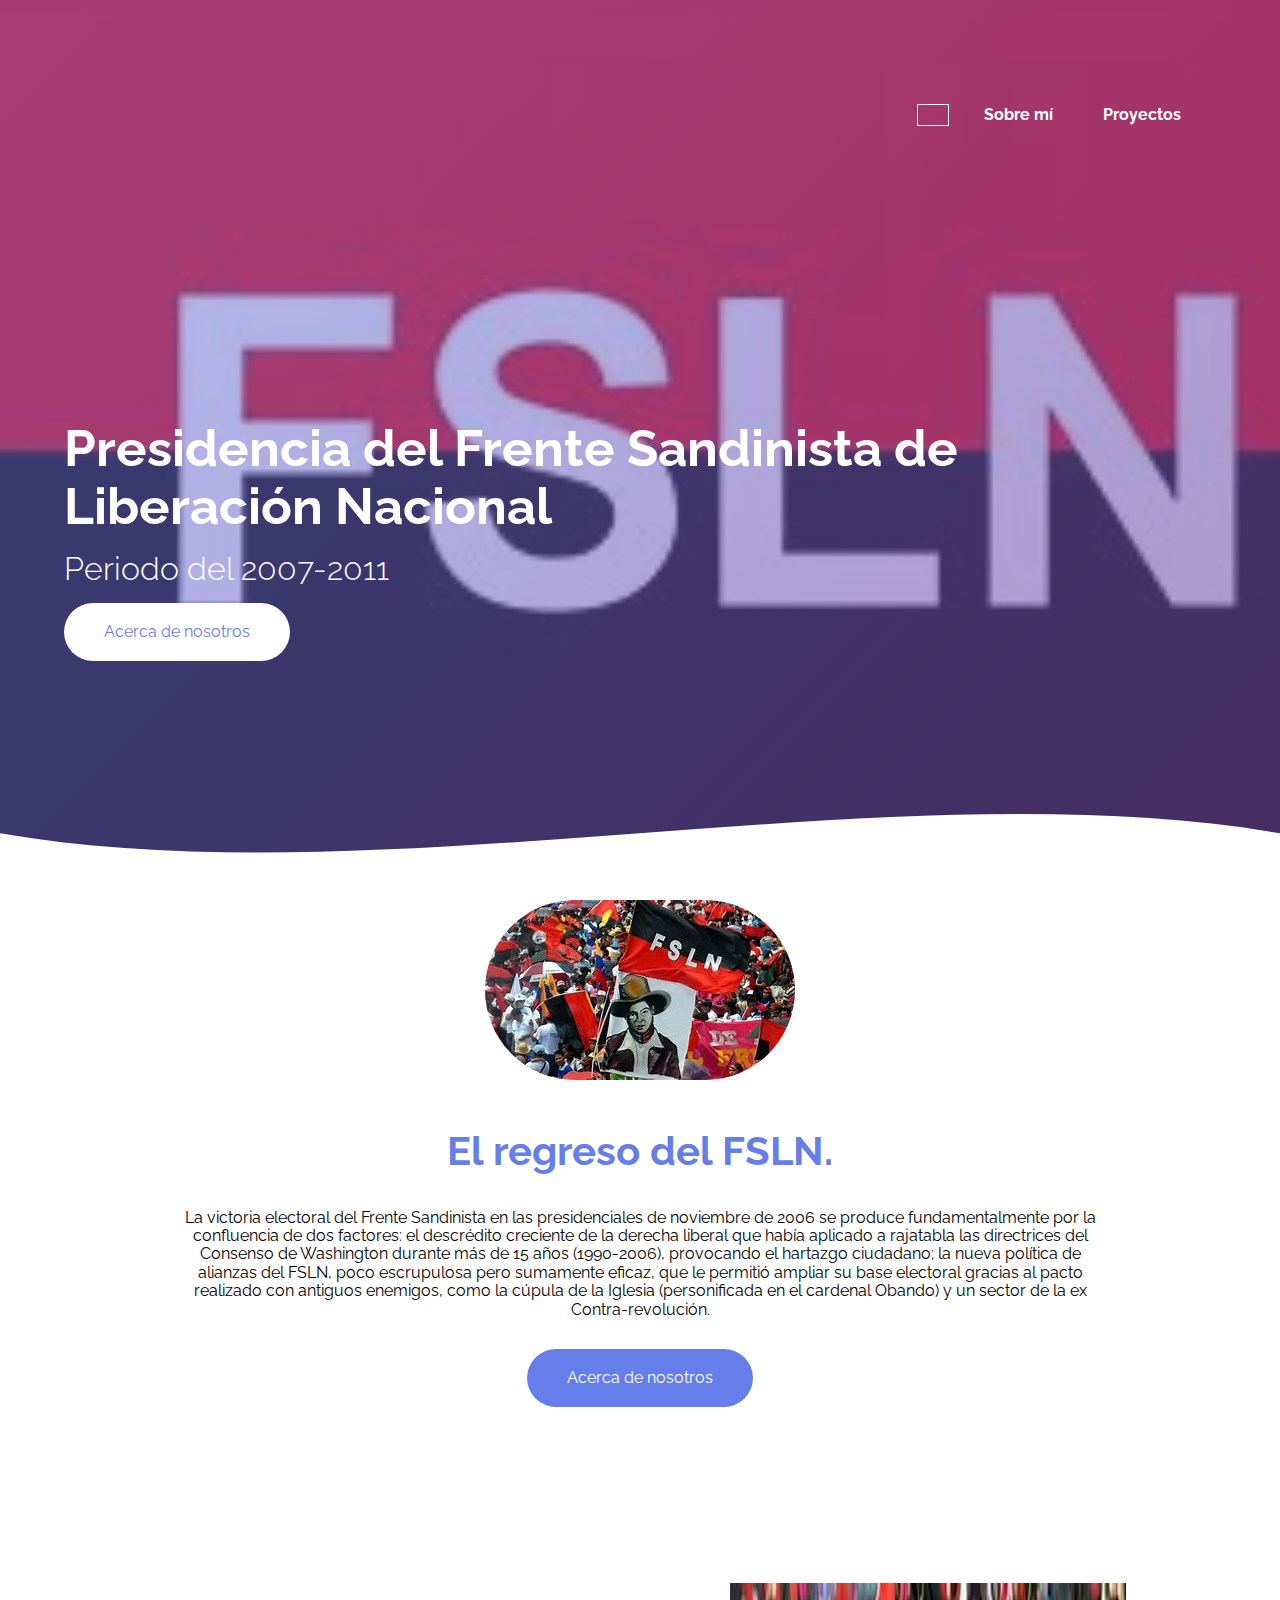
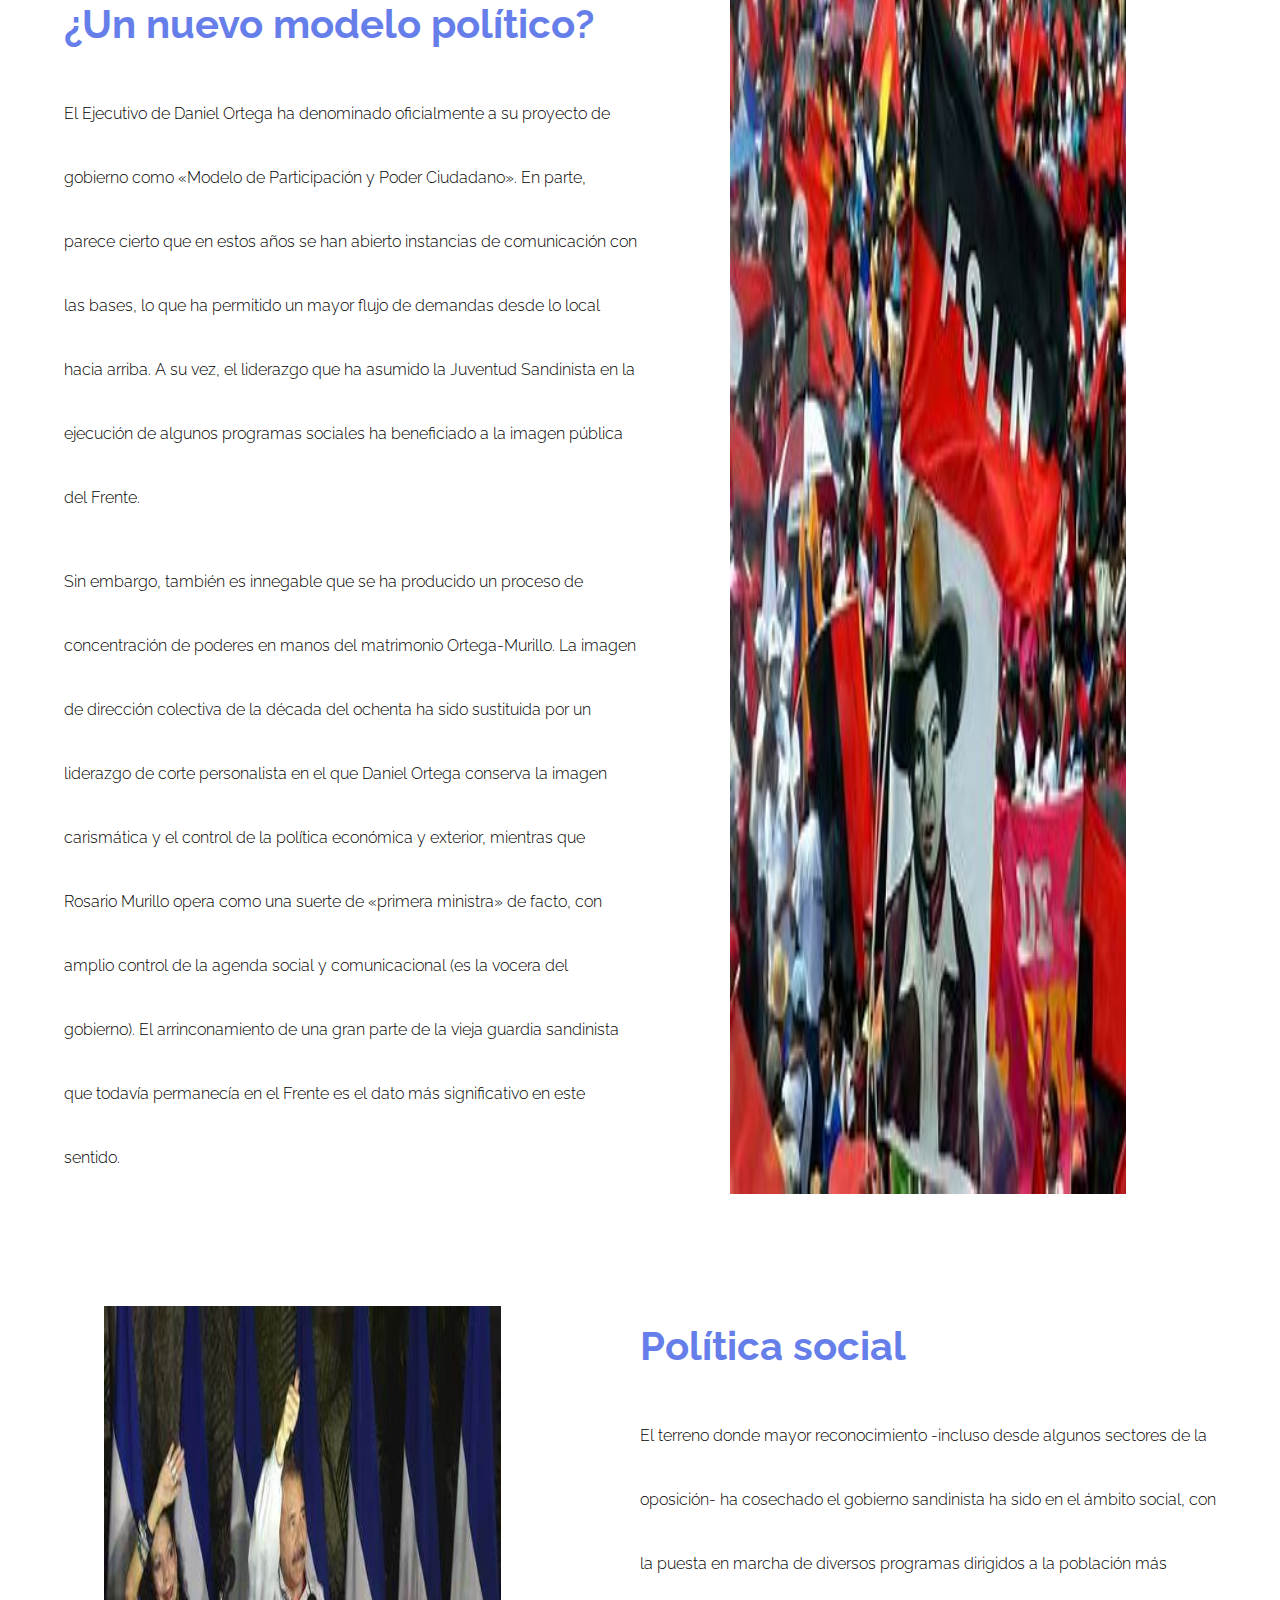
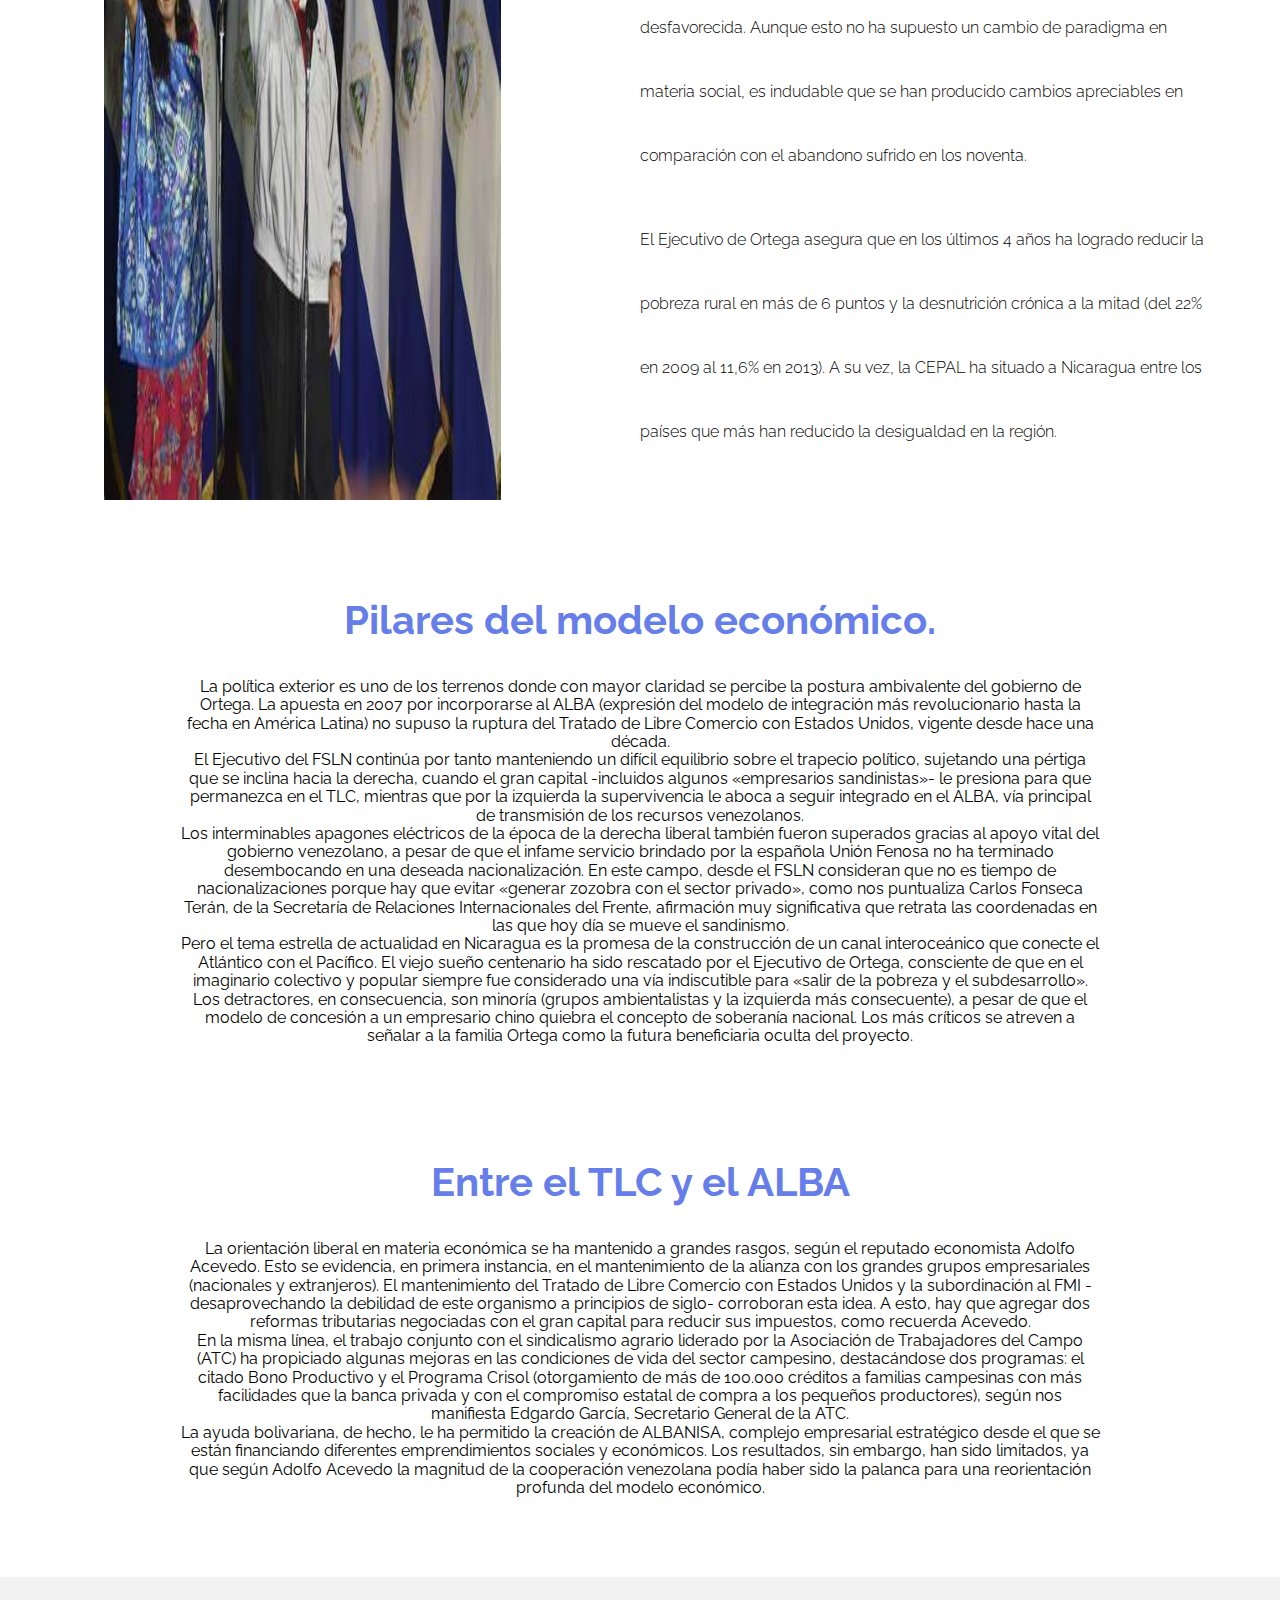
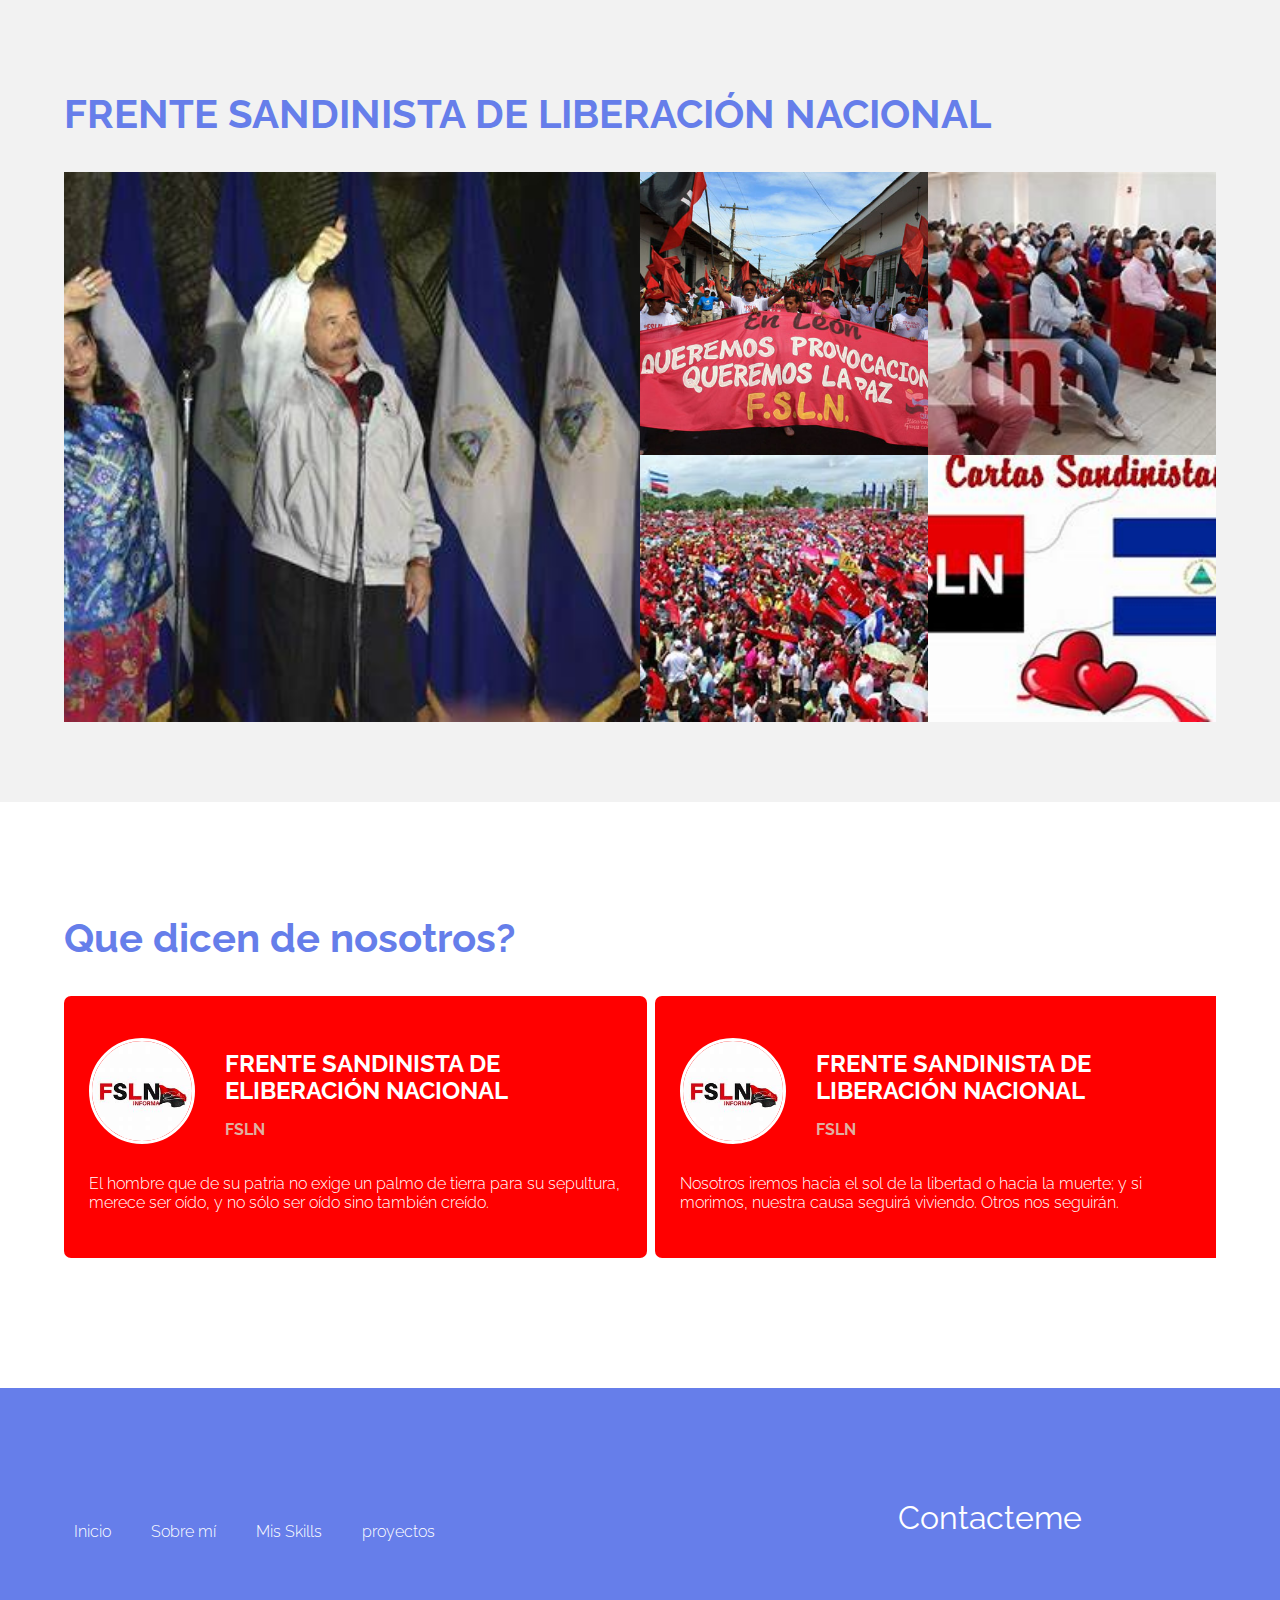
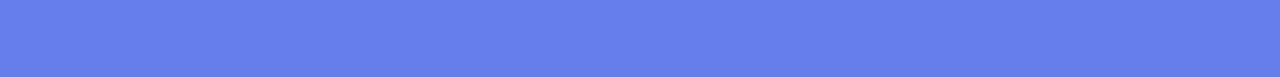
<file: index.html>
<!DOCTYPE html>
<html lang="es">
<head>
    <meta charset="UTF-8">
    <meta http-equiv="X-UA-Compatible" content="IE=edge">
    <meta name="viewport" content="width=device-width, initial-scale=1.0">
    <title>Portafolio Grey</title>
    <link rel="stylesheet" href="css/normalize.css">
    <link rel="stylesheet" href="css/estilos.css">

</head>
<body>
    
    <header class="hero">
        <div class="container">
            <nav class="nav">
                <a href="#" class="nav__items nav__items--cta"></a>
                <a href="index3.html" class="nav__items">Sobre mí</a>
                <a href="index2.html" class="nav__items">Proyectos</a>
            </nav>

            <section class="hero__container">
                <div class="hero__texts">
                    <h1 class="hero__title">Presidencia del Frente Sandinista de Liberación Nacional</h1>
                    <h2 class="hero__subtitle">Periodo del 2007-2011</h2>
                    <a href="index3.html" class="hero__cta">Acerca de nosotros</a>
                </div>
            </section>
            
        </div>
        <div class="hero__wave" style="overflow: hidden;" ><svg viewBox="0 0 500 150" preserveAspectRatio="none" style="height: 100%; width: 100%;"><path d="M0.00,49.98 C149.99,150.00 349.20,-49.98 500.00,49.98 L500.00,150.00 L0.00,150.00 Z" style="stroke: none; fill: #fff;"></path></svg></div>
    </header>

    <main>
        <section class="presentation container">
            <img src="assets/porta.jfif" class="presentation__picture">
            <h2 class="subtitle">El regreso del FSLN.</h2>
            <p class="presentation__copy"> La victoria electoral del Frente Sandinista en las presidenciales de noviembre de 2006 se produce fundamentalmente por la confluencia de dos factores: el descrédito creciente de la derecha liberal que había aplicado a rajatabla las directrices del Consenso de Washington durante más de 15 años (1990-2006), provocando el hartazgo ciudadano; la nueva política de alianzas del FSLN, poco escrupulosa pero sumamente eficaz, que le permitió ampliar su base electoral gracias al pacto realizado con antiguos enemigos, como la cúpula de la Iglesia (personificada en el cardenal Obando) y un sector de la ex Contra-revolución.</p>
            <a href="index3.html" class="Presentation__cta">Acerca de nosotros</a>

        </section>

        <section class="about container">
             
            <div class="about__texts">
                <h2 class="subtitle">¿Un nuevo modelo político?</h2>
                <p class="about__paragraph">El Ejecutivo de Daniel Ortega ha denominado oficialmente a su proyecto de gobierno como «Modelo de Participación y Poder Ciudadano». En parte, parece cierto que en estos años se han abierto instancias de comunicación con las bases, lo que ha permitido un mayor flujo de demandas desde lo local hacia arriba. A su vez, el liderazgo que ha asumido la Juventud Sandinista en la ejecución de algunos programas sociales ha beneficiado a la imagen pública del Frente.</p>
                <p class="about__paragraph">Sin embargo, también es innegable que se ha producido un proceso de concentración de poderes en manos del matrimonio Ortega-Murillo. La imagen de dirección colectiva de la década del ochenta ha sido sustituida por un liderazgo de corte personalista en el que Daniel Ortega conserva la imagen carismática y el control de la política económica y exterior, mientras que Rosario Murillo opera como una suerte de «primera ministra» de facto, con amplio control de la agenda social y comunicacional (es la vocera del gobierno). El arrinconamiento de una gran parte de la vieja guardia sandinista que todavía permanecía en el Frente es el dato más significativo en este sentido.</p>
            </div>

            <figure class="about__img">
                <img src="assets/porta.jfif" class="about__picture">
            </figure>

            <figure class="about__img about__img--left">
                <img src="assets/fsln1.jfif" class="about__picture">
            </figure>

            <div class="about__texts">
                <h2 class="subtitle">Política social</h2>
                <p class="about__paragraph">El terreno donde mayor reconocimiento -incluso desde algunos sectores de la oposición- ha cosechado el gobierno sandinista ha sido en el ámbito social, con la puesta en marcha de diversos programas dirigidos a la población más desfavorecida. Aunque esto no ha supuesto un cambio de paradigma en materia social, es indudable que se han producido cambios apreciables en comparación con el abandono sufrido en los noventa.</p>
                <p class="about__paragraph">El Ejecutivo de Ortega asegura que en los últimos 4 años ha logrado reducir la pobreza rural en más de 6 puntos y la desnutrición crónica a la mitad (del 22% en 2009 al 11,6% en 2013). A su vez, la CEPAL ha situado a Nicaragua entre los países que más han reducido la desigualdad en la región.</p>
            </div>

        </section>

        <section class="presentation container">
            <h2 class="subtitle">Pilares del modelo económico.</h2>
            <p class="presentation__copy"> La política exterior es uno de los terrenos donde con mayor claridad se percibe la postura ambivalente del gobierno de Ortega. La apuesta en 2007 por incorporarse al ALBA (expresión del modelo de integración más revolucionario hasta la fecha en América Latina) no supuso la ruptura del Tratado de Libre Comercio con Estados Unidos, vigente desde hace una década.</p>
            <p class="presentation__copy"> El Ejecutivo del FSLN continúa por tanto manteniendo un difícil equilibrio sobre el trapecio político, sujetando una pértiga que se inclina hacia la derecha, cuando el gran capital -incluidos algunos «empresarios sandinistas»- le presiona para que permanezca en el TLC, mientras que por la izquierda la supervivencia le aboca a seguir integrado en el ALBA, vía principal de transmisión de los recursos venezolanos.</p>
            <p class="presentation__copy"> Los interminables apagones eléctricos de la época de la derecha liberal también fueron superados gracias al apoyo vital del gobierno venezolano, a pesar de que el infame servicio brindado por la española Unión Fenosa no ha terminado desembocando en una deseada nacionalización. En este campo, desde el FSLN consideran que no es tiempo de nacionalizaciones porque hay que evitar «generar zozobra con el sector privado», como nos puntualiza Carlos Fonseca Terán, de la Secretaría de Relaciones Internacionales del Frente, afirmación muy significativa que retrata las coordenadas en las que hoy día se mueve el sandinismo.</p>
            <p class="presentation__copy"> Pero el tema estrella de actualidad en Nicaragua es la promesa de la construcción de un canal interoceánico que conecte el Atlántico con el Pacífico. El viejo sueño centenario ha sido rescatado por el Ejecutivo de Ortega, consciente de que en el imaginario colectivo y popular siempre fue considerado una vía indiscutible para «salir de la pobreza y el subdesarrollo». Los detractores, en consecuencia, son minoría (grupos ambientalistas y la izquierda más consecuente), a pesar de que el modelo de concesión a un empresario chino quiebra el concepto de soberanía nacional. Los más críticos se atreven a señalar a la familia Ortega como la futura beneficiaria oculta del proyecto.</p>

        </section>

        <section class="presentation container">
            <h2 class="subtitle">Entre el TLC y el ALBA</h2>
            <p class="presentation__copy"> La orientación liberal en materia económica se ha mantenido a grandes rasgos, según el reputado economista Adolfo Acevedo. Esto se evidencia, en primera instancia, en el mantenimiento de la alianza con los grandes grupos empresariales (nacionales y extranjeros). El mantenimiento del Tratado de Libre Comercio con Estados Unidos y la subordinación al FMI -desaprovechando la debilidad de este organismo a principios de siglo- corroboran esta idea. A esto, hay que agregar dos reformas tributarias negociadas con el gran capital para reducir sus impuestos, como recuerda Acevedo.</p>
            <p class="presentation__copy"> En la misma línea, el trabajo conjunto con el sindicalismo agrario liderado por la Asociación de Trabajadores del Campo (ATC) ha propiciado algunas mejoras en las condiciones de vida del sector campesino, destacándose dos programas: el citado Bono Productivo y el Programa Crisol (otorgamiento de más de 100.000 créditos a familias campesinas con más facilidades que la banca privada y con el compromiso estatal de compra a los pequeños productores), según nos manifiesta Edgardo García, Secretario General de la ATC.</p>
            <p class="presentation__copy"> La ayuda bolivariana, de hecho, le ha permitido la creación de ALBANISA, complejo empresarial estratégico desde el que se están financiando diferentes emprendimientos sociales y económicos. Los resultados, sin embargo, han sido limitados, ya que según Adolfo Acevedo la magnitud de la cooperación venezolana podía haber sido la palanca para una reorientación profunda del modelo económico.</p>

        </section>

        <section class="projects">
            <div class="container">
                <h2 class="subtitle">FRENTE SANDINISTA DE LIBERACIÓN NACIONAL</h2>
                <div class="projects__grid">
                    <article class="projects__item">
                        <img src="assets/fsln1.jfif" class="projects__img">
                        <div class="projects__hover">
                            <h2 class="projects__title">FSLN</h2>
                            <i class="far fa-file-alt projects__icon"></i>
                        </div>
                    </article>
                    <article class="projects__item">
                        <img src="assets/fsln2.jpg" class="projects__img">
                        <div class="projects__hover">
                            <h2 class="projects__title">FSLN</h2>
                            <i class="far fa-file-alt projects__icon"></i>
                        </div>
                    </article>
                    <article class="projects__item">
                        <img src="assets/fsln3.jfif" class="projects__img">
                        <div class="projects__hover">
                            <h2 class="projects__title">FSLN</h2>
                            <i class="far fa-file-alt projects__icon"></i>
                        </div>
                    </article>
                    <article class="projects__item">
                        <img src="assets/fsln4.jfif" class="projects__img">
                        <div class="projects__hover">
                            <h2 class="projects__title">FSLN</h2>
                            <i class="far fa-file-alt projects__icon"></i>
                        </div>
                    </article>
                    <article class="projects__item">
                        <img src="assets/fsln5.jfif" class="projects__img">
                        <div class="projects__hover">
                            <h2 class="projects__title">FSLN</h2>
                            <i class="far fa-file-alt projects__icon"></i>
                        </div>
                    </article>
                </div>
            </div>
        </section>

        <section class="testimony container">
            <h2 class="subtitle">Que dicen de nosotros?</h2>

            <div class="testimony__grid">
                <article class="testimony__item">
                    <div class="testimony__person">
                        <img src="assets/fuap.jfif" class="testimony__img">
                        <div class="testimony__texts">
                            <h3 class="testimony__name">FRENTE SANDINISTA DE ELIBERACIÓN NACIONAL</h3>
                            <p class="testimony__verification">FSLN</p>
                        </div>
                    </div>

                    <p class="testimony__review">El hombre que de su patria no exige un palmo de tierra para su sepultura, merece ser oído, y no sólo ser oído sino también creído.</p>

                </article>

                <article class="testimony__item">
                    <div class="testimony__person">
                        <img src="assets/fuap.jfif" class="testimony__img">
                        <div class="testimony__texts">
                            <h3 class="testimony__name">FRENTE SANDINISTA DE LIBERACIÓN NACIONAL</h3>
                            <p class="testimony__verification">FSLN</p>
                        </div>
                    </div>

                    <p class="testimony__review">Nosotros iremos hacia el sol de la libertad o hacia la muerte; y si morimos, nuestra causa seguirá viviendo. Otros nos seguirán.</p>

                </article>
            </div>

        </section>

    </main>

    <footer class="footer">
        <div class="container footer__grid">
            <nav class="nav nav--footer">
                <a class="nav__items nav__items--footer " href="">Inicio</a>
                <a class="nav__items nav__items--footer " href="index3.html">Sobre mí</a>
                <a class="nav__items nav__items--footer " href="">Mis Skills</a>
                <a class="nav__items nav__items--footer " href="index2.html">proyectos</a>
            </nav>

            <section class="footer__contact">
                <h3 class="footer__contact">Contacteme</h3>
            </section>

        </div>
    
    </footer>

    
</body>
</html>
</file>
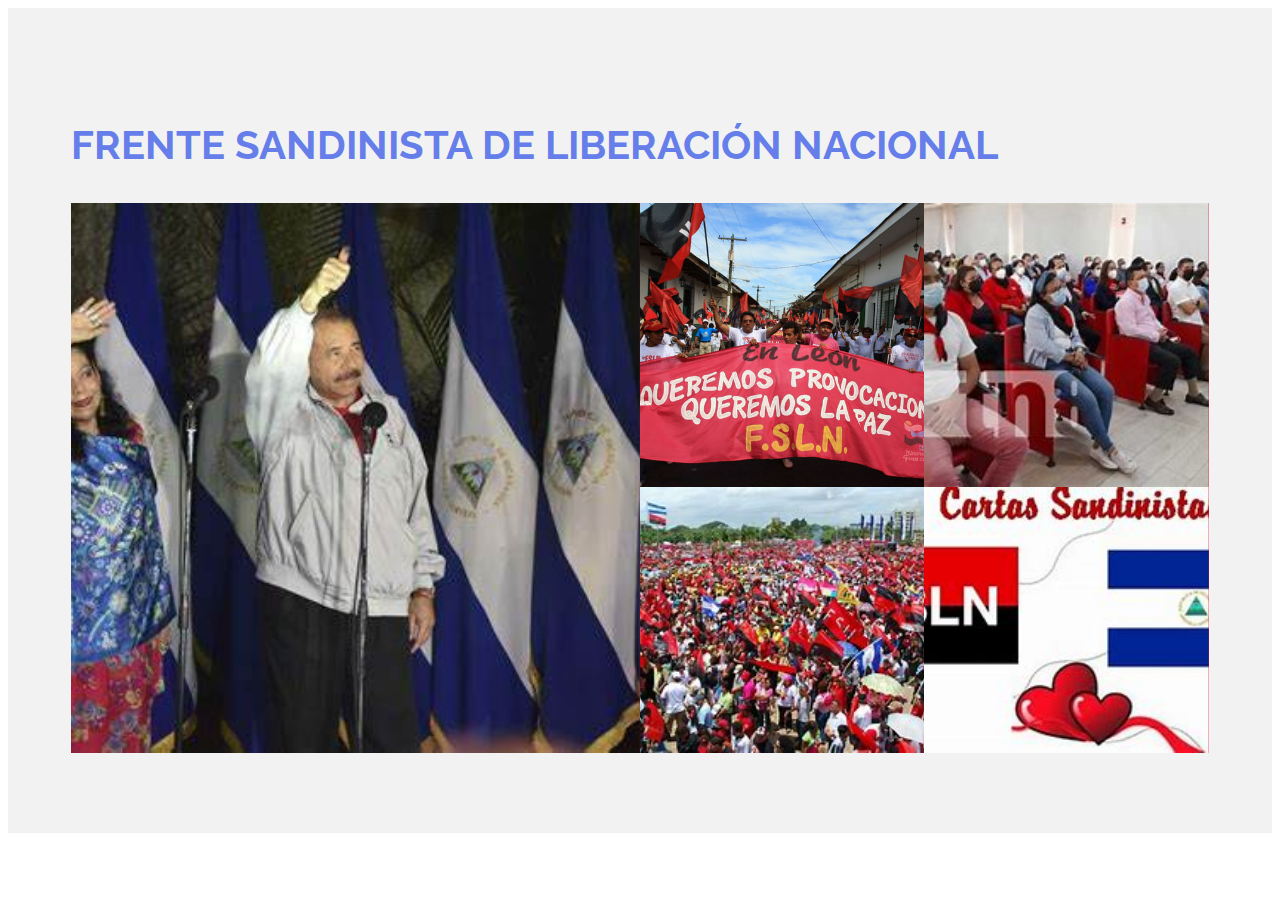
<file: index2.html>
<!DOCTYPE html>
<html lang="es">
<head>
    <meta charset="UTF-8">
    <meta http-equiv="X-UA-Compatible" content="IE=edge">
    <meta name="viewport" content="width=device-width, initial-scale=1.0">
    <title>Projects</title>
    <link rel="stylesheet" href="css/estilos.css">
</head>
<body>
    <section class="projects">
        <div class="container">
            <h2 class="subtitle">FRENTE SANDINISTA DE LIBERACIÓN NACIONAL</h2>
            <div class="projects__grid">
                <article class="projects__item">
                    <img src="assets/fsln1.jfif" class="projects__img">
                    <div class="projects__hover">
                        <h2 class="projects__title">FSLN</h2>
                        <i class="far fa-file-alt projects__icon"></i>
                    </div>
                </article>
                <article class="projects__item">
                    <img src="assets/fsln2.jpg" class="projects__img">
                    <div class="projects__hover">
                        <h2 class="projects__title">FSLN</h2>
                        <i class="far fa-file-alt projects__icon"></i>
                    </div>
                </article>
                <article class="projects__item">
                    <img src="assets/fsln3.jfif" class="projects__img">
                    <div class="projects__hover">
                        <h2 class="projects__title">FSLN</h2>
                        <i class="far fa-file-alt projects__icon"></i>
                    </div>
                </article>
                <article class="projects__item">
                    <img src="assets/fsln4.jfif" class="projects__img">
                    <div class="projects__hover">
                        <h2 class="projects__title">FSLN</h2>
                        <i class="far fa-file-alt projects__icon"></i>
                    </div>
                </article>
                <article class="projects__item">
                    <img src="assets/fsln5.jfif" class="projects__img">
                    <div class="projects__hover">
                        <h2 class="projects__title">FSLN</h2>
                        <i class="far fa-file-alt projects__icon"></i>
                    </div>
                </article>
            </div>
        </div>
    </section>

</body>
</html>
</file>
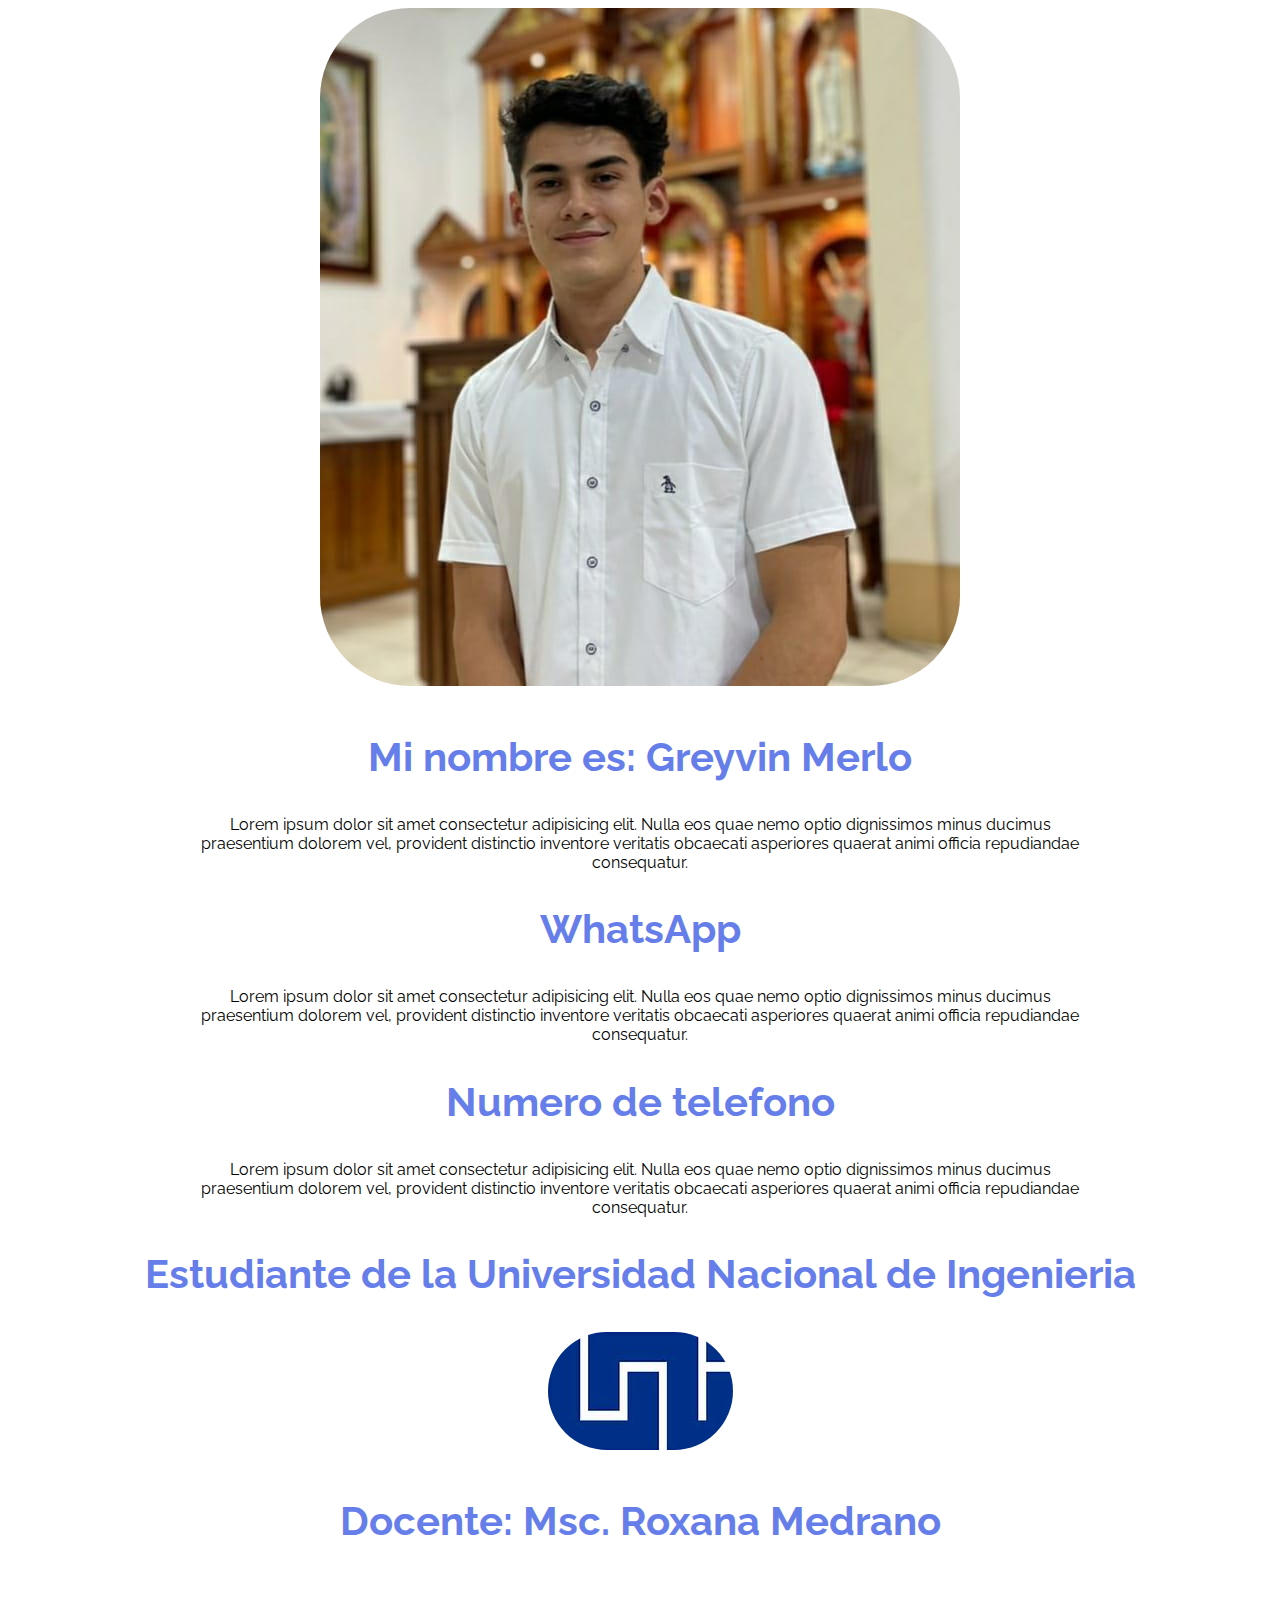
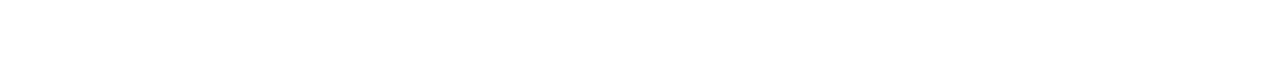
<file: index3.html>
<!DOCTYPE html>
<html lang="es">
<head>
    <meta charset="UTF-8">
    <meta http-equiv="X-UA-Compatible" content="IE=edge">
    <meta name="viewport" content="width=device-width, initial-scale=1.0">
    <title>Info personal</title>
    <link rel="stylesheet" href="css/estilos.css">
</head>
<body>
    <section class="presentation container">
        <img src="assets/imgyo.jpg" class="presentation__picture">
        <h2 class="subtitle">Mi nombre es: Greyvin Merlo</h2>
        <p class="presentation__copy">Lorem ipsum dolor sit amet consectetur adipisicing elit. Nulla eos quae nemo optio dignissimos minus ducimus praesentium dolorem vel, provident distinctio inventore veritatis obcaecati asperiores quaerat animi officia repudiandae consequatur.</p>
        <h2 class="subtitle">WhatsApp</h2>
        <p class="presentation__copy">Lorem ipsum dolor sit amet consectetur adipisicing elit. Nulla eos quae nemo optio dignissimos minus ducimus praesentium dolorem vel, provident distinctio inventore veritatis obcaecati asperiores quaerat animi officia repudiandae consequatur.</p>
        <h2 class="subtitle">Numero de telefono </h2>
        <p class="presentation__copy">Lorem ipsum dolor sit amet consectetur adipisicing elit. Nulla eos quae nemo optio dignissimos minus ducimus praesentium dolorem vel, provident distinctio inventore veritatis obcaecati asperiores quaerat animi officia repudiandae consequatur.</p>
        <h2 class="subtitle">Estudiante de la Universidad Nacional de Ingenieria </h2>
        <img src="assets/uni.jfif" class="presentation__picture">
        <h2 class="subtitle">Docente: Msc. Roxana Medrano </h2>

    </section>

</body>
</html>
</file>
<file: css/estilos.css>
@import url('https://fonts.googleapis.com/css2?family=Poppins:wght@300;400;600;700&family=Raleway:ital,wght@0,400;0,700;1,300&family=Roboto:ital,wght@1,100&display=swap');

:root{
    --background: linear-gradient(135deg, #667eea7e 0%, #764ba298 100%);
    --color-primary: #667eea;
    --color-secundary: #764ba2;
    --boton-padding: 20px 40px;
}

body{
    font-family: 'Raleway', sans-serif;
}



.container{
    padding: 80px 0;
    width: 90%;
    margin: 0 auto;
    overflow: hidden;
}
.subtitle{
    color: var(--color-primary);
    font-size: 2.5rem;
    margin-bottom: 35px;
}

.hero{
    height: 100vh;
    background-image: var(--background), url('../assets/locoxddd.jfif');
    background-repeat: no-repeat;
    background-size: cover;
    background-attachment: fixed;
    background-position: center;
    position: relative;
}

.nav{
    display: flex;
    justify-content: flex-end;
    height: 70px;
    align-items: center;
    font-weight: 700;
}

.nav--footer{
    font-weight: 300;
    justify-content: flex-start;
}

.nav__items{
    color: white;
    text-decoration: none;
    margin-right: 20px;
    padding: 10px 15px;
    font-weight: inherit;
}

.nav__items--cta{
    border: 1px solid #fff;
}

.nav__items--footer{
    padding: 10px;
}

.hero__container{
    display: flex;
    height: calc(100vh - 70px);
    align-items: center;
    color: #fff;
}

.hero__texts{
    width: 80%;
    margin-bottom: 50px;
}

.hero__title{
    font-size: 3.2rem;
}

.hero__subtitle{
    font-size: 2rem;
    font-weight: 300;
    margin: 15px 0;
}

.hero__cta{
    display: inline-block;
    background: #fff;
    padding: var(--boton-padding);
    color: var(--color-primary);
    text-decoration: none;
    border-radius: 40px;
}

.hero__wave{
    position: absolute;
    bottom: 0;
    left: 0;
    width: 100%;
    height: 100px;
}

/*aqui comienza la parte de presentation*/

.presentation{
    padding-top: 0;
    text-align: center;
}

.presentation__picture{
    width: auto;
    height: auto;
    border-radius: 90px;
    margin-bottom: 10px;
    object-fit: cover;
    object-position: top;
}

.presentation__copy{
    width: 80%;
    margin: 0 auto;
}

.Presentation__cta{
    display: inline-block;
    margin-top: 30px;
    background: var(--color-primary);
    color: #fff;
    text-decoration: none;
    padding: var(--boton-padding);
    border-radius: 40px;

}

.about{
    min-height: 400px;
    display: grid;
    grid-template-columns: 1fr 1fr;
    row-gap: 80px;
}

.about__img{
    text-align: center;
}
.about__img--left{
    text-align: left;
    height: 100%;
    
}

.about__picture{
    max-width: 80%;
    height: 100%;
}

.about__paragraph{
    margin-bottom: 20px;
    line-height: 4;
    font-weight: 300;
}

/*projects*/
.projects{
    background: #f2f2f2;
    
}

.projects__grid{
    display: grid;
    height: 550px;
    grid-template-areas: 
    "img1 img1 img2 img3"
    "img1 img1 img4 img5";
}

.projects__item{
    position: relative;
    width: 100%;
    height: 100%;
    overflow: hidden;
}

.projects__img{
    width: 100%;
    height: 100%;
    object-fit: cover;
    cursor: pointer;
}

.projects__item:nth-of-type(1){
    grid-area: img1;
}
.projects__item:nth-of-type(2){
    grid-area: img2;
}
.projects__item:nth-of-type(3){
    grid-area: img3;
}
.projects__item:nth-of-type(4){
    grid-area: img4;
}.projects__item:nth-of-type(5){
    grid-area: img5;
}


.projects__hover{
    position: absolute;
    background: #dc143c8c;
    top: 0;
    left: 0;
    width: 100%;
    height: 100%;
    color: #fff;
    text-align: center;
    display: flex;
    flex-direction: column;
    justify-content: center;
    transform: translateX(100%);
    cursor: pointer;
    transition: transform .3 ease-in-out;
}

.projects__item:hover .projects__hover{
     transform: translateX(0%);
}

.projects__icon{
    margin-top: 30px;
    font-size: 30px;
}


/* testimonio*/

.testimony__grid{
    width: 100%;
    display: grid;
    grid-template-columns: 1fr 1fr;
    gap: 30px;
}

.testimony__item{
    width: 95%;
    margin: 0 auto;
    background: red;
    box-shadow: black;
    border-radius: 7px;
    padding: 30px 25px;
    color: #fff;
    margin-bottom: 50px;
}

.testimony__person{
    display: flex;
    align-items: center;
    margin-bottom: 20px;
}

.testimony__img{
    width: 100px;
    min-width: 100px;
    height: 100px;
    object-fit: cover;
    object-position: top;
    border-radius: 50%;
    border: 3px solid #fff;
    margin-right: 30px;

}

.testimony__name{
    font-size: 1.5rem;
    margin-bottom: 10px;
}
.testimony__verification{
    color: #e0afa0;
    font-weight: 700;
}

.testimony__review{
    font-weight: 300;
}

/*footer*/

.footer{
    background: var(--color-primary);
}

.footer__grid{
    display: grid;
    grid-template-columns: 3fr 2fr;
    gap: 20px;
    align-items: center;
}

.footer__contact{
    font-weight: 400;
    color: #fff;
    font-size: 2rem;
    margin-bottom: 30px;
    text-align: center;
}
</file>
